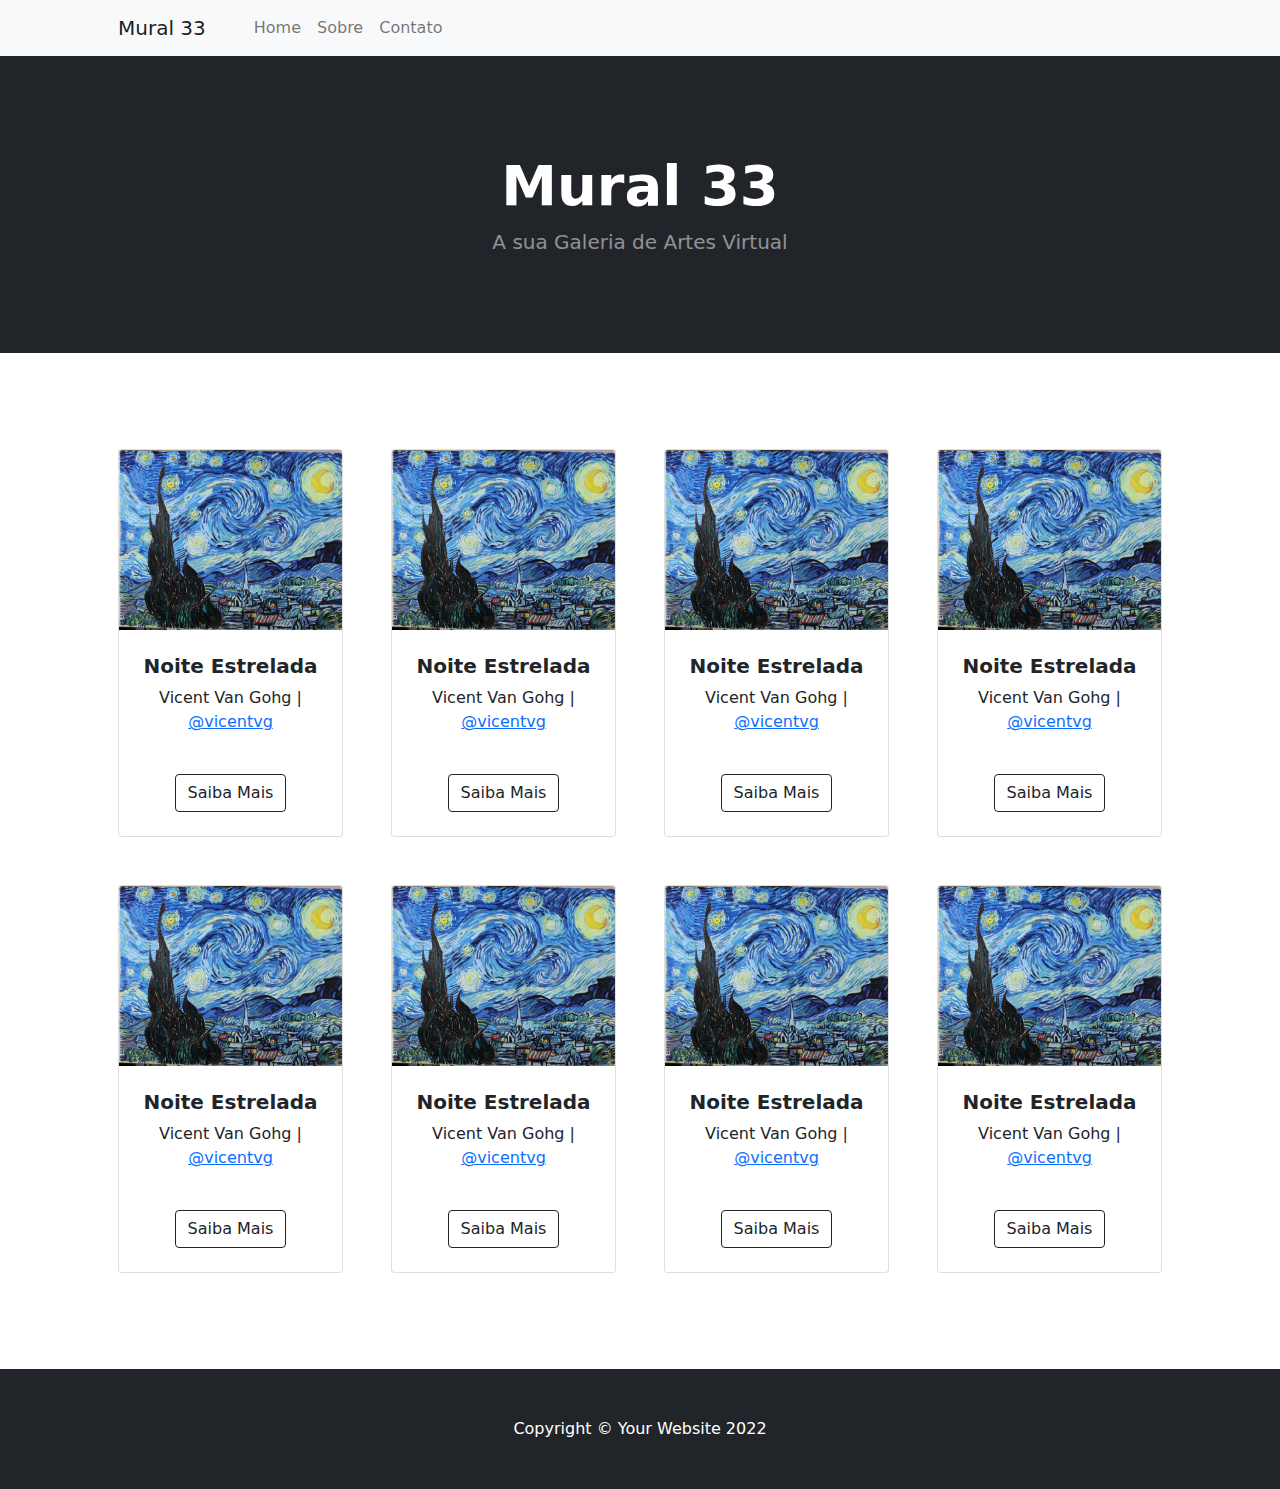
<file: projeto-integrador-main/index.html>
<!DOCTYPE html>
<html lang="en">
    <head>
        <meta charset="utf-8" />
        <meta name="viewport" content="width=device-width, initial-scale=1, shrink-to-fit=no" />
        <meta name="description" content="" />
        <meta name="author" content="" />
        <title>Mural 33 | Galeria Online</title>
        <!-- Favicon-->
        <link rel="icon" type="image/x-icon" href="assets/favicon.ico" />
        <!-- Bootstrap icons-->
        <link href="https://cdn.jsdelivr.net/npm/bootstrap-icons@1.5.0/font/bootstrap-icons.css" rel="stylesheet" />
        <!-- Core theme CSS (includes Bootstrap)-->
        <link href="css/styles.css" rel="stylesheet" />
        <style> @import url('https://fonts.googleapis.com/css2?family=Bebas+Neue&display=swap'); </style>
    </head>
    <body>
        <!-- Navigation-->
        <nav class="navbar navbar-expand-lg navbar-light bg-light">
            <div class="container px-4 px-lg-5">
                <a class="navbar-brand" href="index.html">Mural 33</a>
                <button class="navbar-toggler" type="button" data-bs-toggle="collapse" data-bs-target="#navbarSupportedContent" aria-controls="navbarSupportedContent" aria-expanded="false" aria-label="Toggle navigation"><span class="navbar-toggler-icon"></span></button>
                <div class="collapse navbar-collapse" id="navbarSupportedContent">
                    <ul class="navbar-nav me-auto mb-2 mb-lg-0 ms-lg-4">
                        <li class="nav-item"><a class="nav-link" href="index.html">Home</a></li>
                        <li class="nav-item"><a class="nav-link" href="sobre.html">Sobre</a></li>
                        <li class="nav-item"><a class="nav-link" href="cadastrar.php">Contato</a></li>
                    </ul>
                    
                </div>
            </div>
        </nav>
        <!-- Header-->
        <header class="bg-dark py-5">
            <div class="container px-4 px-lg-5 my-5">
                <div class="text-center text-white">
                    <h1 class="display-4 fw-bolder" >Mural 33</h1>
                    <p class="lead fw-normal text-white-50 mb-0">A sua Galeria de Artes Virtual</p>
                </div>
            </div>
        </header>
        <!-- Section-->
        <section class="py-5">
            <div class="container px-4 px-lg-5 mt-5">
                <div class="row gx-4 gx-lg-5 row-cols-2 row-cols-md-3 row-cols-xl-4 justify-content-center">
                    <div class="col mb-5">
                        <div class="card h-100">
                            <!-- Product image-->
                            <img class="card-img-top" src="assets/foto1.jpeg" alt="..." />
                            <!-- Product details-->
                            <div class="card-body p-4">
                                <div class="text-center">
                                    <!-- Nome Arte-->
                                    <h5 class="fw-bolder">Noite Estrelada</h5>
                                    <!-- Descrição-->
                                    <p>
                                       Vicent Van Gohg | <a href="instagram.com.br">@vicentvg</a>
                                    </p>
                                </div>
                            </div>
                            <!-- Product actions-->
                            <div class="card-footer p-4 pt-0 border-top-0 bg-transparent">
                                <div class="text-center"><a class="btn btn-outline-dark mt-auto" href="page1.html">Saiba Mais</a></div>
                            </div>
                        </div>
                    </div>

                    <div class="col mb-5">
                        <div class="card h-100">
                            <!-- Product image-->
                            <img class="card-img-top" src="assets/foto1.jpeg" alt="..." />
                            <!-- Product details-->
                            <div class="card-body p-4">
                                <div class="text-center">
                                    <!-- Nome Arte-->
                                    <h5 class="fw-bolder">Noite Estrelada</h5>
                                    <!-- Descrição-->
                                    <p>
                                       Vicent Van Gohg | <a href="instagram.com.br">@vicentvg</a>
                                    </p>
                                </div>
                            </div>
                            <!-- Product actions-->
                            <div class="card-footer p-4 pt-0 border-top-0 bg-transparent">
                                <div class="text-center"><a class="btn btn-outline-dark mt-auto" href="#">Saiba Mais</a></div>
                            </div>
                        </div>
                    </div>

                    <div class="col mb-5">
                        <div class="card h-100">
                            <!-- Product image-->
                            <img class="card-img-top" src="assets/foto1.jpeg" alt="..." />
                            <!-- Product details-->
                            <div class="card-body p-4">
                                <div class="text-center">
                                    <!-- Nome Arte-->
                                    <h5 class="fw-bolder">Noite Estrelada</h5>
                                    <!-- Descrição-->
                                    <p>
                                       Vicent Van Gohg | <a href="instagram.com.br">@vicentvg</a>
                                    </p>
                                </div>
                            </div>
                            <!-- Product actions-->
                            <div class="card-footer p-4 pt-0 border-top-0 bg-transparent">
                                <div class="text-center"><a class="btn btn-outline-dark mt-auto" href="#">Saiba Mais</a></div>
                            </div>
                        </div>
                    </div>

                    <div class="col mb-5">
                        <div class="card h-100">
                            <!-- Product image-->
                            <img class="card-img-top" src="assets/foto1.jpeg" alt="..." />
                            <!-- Product details-->
                            <div class="card-body p-4">
                                <div class="text-center">
                                    <!-- Nome Arte-->
                                    <h5 class="fw-bolder">Noite Estrelada</h5>
                                    <!-- Descrição-->
                                    <p>
                                       Vicent Van Gohg | <a href="instagram.com.br">@vicentvg</a>
                                    </p>
                                </div>
                            </div>
                            <!-- Product actions-->
                            <div class="card-footer p-4 pt-0 border-top-0 bg-transparent">
                                <div class="text-center"><a class="btn btn-outline-dark mt-auto" href="#">Saiba Mais</a></div>
                            </div>
                        </div>
                    </div>

                    <div class="col mb-5">
                        <div class="card h-100">
                            <!-- Product image-->
                            <img class="card-img-top" src="assets/foto1.jpeg" alt="..." />
                            <!-- Product details-->
                            <div class="card-body p-4">
                                <div class="text-center">
                                    <!-- Nome Arte-->
                                    <h5 class="fw-bolder">Noite Estrelada</h5>
                                    <!-- Descrição-->
                                    <p>
                                       Vicent Van Gohg | <a href="instagram.com.br">@vicentvg</a>
                                    </p>
                                </div>
                            </div>
                            <!-- Product actions-->
                            <div class="card-footer p-4 pt-0 border-top-0 bg-transparent">
                                <div class="text-center"><a class="btn btn-outline-dark mt-auto" href="#">Saiba Mais</a></div>
                            </div>
                        </div>
                    </div>

                    <div class="col mb-5">
                        <div class="card h-100">
                            <!-- Product image-->
                            <img class="card-img-top" src="assets/foto1.jpeg" alt="..." />
                            <!-- Product details-->
                            <div class="card-body p-4">
                                <div class="text-center">
                                    <!-- Nome Arte-->
                                    <h5 class="fw-bolder">Noite Estrelada</h5>
                                    <!-- Descrição-->
                                    <p>
                                       Vicent Van Gohg | <a href="instagram.com.br">@vicentvg</a>
                                    </p>
                                </div>
                            </div>
                            <!-- Product actions-->
                            <div class="card-footer p-4 pt-0 border-top-0 bg-transparent">
                                <div class="text-center"><a class="btn btn-outline-dark mt-auto" href="#">Saiba Mais</a></div>
                            </div>
                        </div>
                    </div>

                    <div class="col mb-5">
                        <div class="card h-100">
                            <!-- Product image-->
                            <img class="card-img-top" src="assets/foto1.jpeg" alt="..." />
                            <!-- Product details-->
                            <div class="card-body p-4">
                                <div class="text-center">
                                    <!-- Nome Arte-->
                                    <h5 class="fw-bolder">Noite Estrelada</h5>
                                    <!-- Descrição-->
                                    <p>
                                       Vicent Van Gohg | <a href="instagram.com.br">@vicentvg</a>
                                    </p>
                                </div>
                            </div>
                            <!-- Product actions-->
                            <div class="card-footer p-4 pt-0 border-top-0 bg-transparent">
                                <div class="text-center"><a class="btn btn-outline-dark mt-auto" href="#">Saiba Mais</a></div>
                            </div>
                        </div>
                    </div>

                    <div class="col mb-5">
                        <div class="card h-100">
                            <!-- Product image-->
                            <img class="card-img-top" src="assets/foto1.jpeg" alt="..." />
                            <!-- Product details-->
                            <div class="card-body p-4">
                                <div class="text-center">
                                    <!-- Nome Arte-->
                                    <h5 class="fw-bolder">Noite Estrelada</h5>
                                    <!-- Descrição-->
                                    <p>
                                       Vicent Van Gohg | <a href="instagram.com.br">@vicentvg</a>
                                    </p>
                                </div>
                            </div>
                            <!-- Product actions-->
                            <div class="card-footer p-4 pt-0 border-top-0 bg-transparent">
                                <div class="text-center"><a class="btn btn-outline-dark mt-auto" href="#">Saiba Mais</a></div>
                            </div>
                        </div>
                    </div>    
                   
                </div>
            </div>
        </section>
        <!-- Footer-->
        <footer class="py-5 bg-dark">
            <div class="container"><p class="m-0 text-center text-white">Copyright &copy; Your Website 2022</p></div>
        </footer>
        <!-- Bootstrap core JS-->
        <script src="https://cdn.jsdelivr.net/npm/bootstrap@5.1.3/dist/js/bootstrap.bundle.min.js"></script>
        <!-- Core theme JS-->
        <script src="js/scripts.js"></script>
    </body>
</html>
</file>
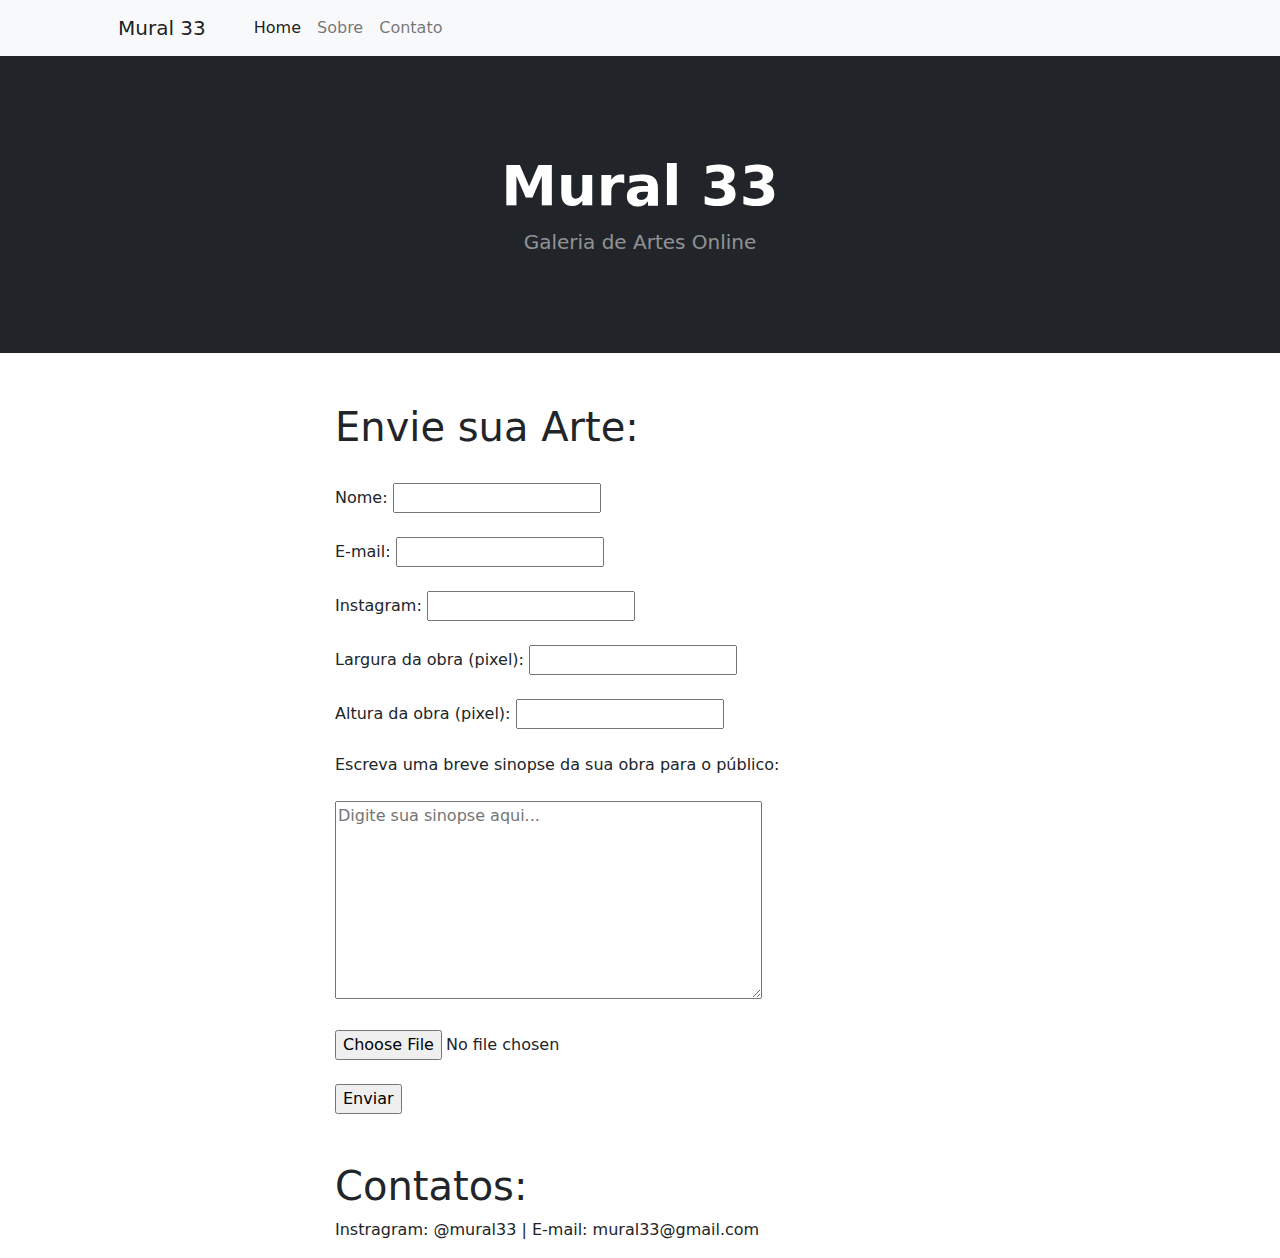
<file: projeto-integrador-main/contato.html>
<!DOCTYPE html>
<html lang="en">
    <head>
        <meta charset="utf-8" />
        <meta name="viewport" content="width=device-width, initial-scale=1, shrink-to-fit=no" />
        <meta name="description" content="" />
        <meta name="author" content="" />
        <title>Mural 33 | Galeria Online</title>
        <!-- Favicon-->
        <link rel="icon" type="image/x-icon" href="assets/favicon.ico" />
        <!-- Bootstrap icons-->
        <link href="https://cdn.jsdelivr.net/npm/bootstrap-icons@1.5.0/font/bootstrap-icons.css" rel="stylesheet" />
        <!-- Core theme CSS (includes Bootstrap)-->
        <link href="css/styles.css" rel="stylesheet" />
        
    </head>
    <body>
        <!-- Navigation-->
        <nav class="navbar navbar-expand-lg navbar-light bg-light">
            <div class="container px-4 px-lg-5">
                <a class="navbar-brand" href="index.html">Mural 33</a>
                <button class="navbar-toggler" type="button" data-bs-toggle="collapse" data-bs-target="#navbarSupportedContent" aria-controls="navbarSupportedContent" aria-expanded="false" aria-label="Toggle navigation"><span class="navbar-toggler-icon"></span></button>
                <div class="collapse navbar-collapse" id="navbarSupportedContent">
                    <ul class="navbar-nav me-auto mb-2 mb-lg-0 ms-lg-4">
                        <li class="nav-item"><a class="nav-link active" aria-current="page" href="index.html">Home</a></li>
                        <li class="nav-item"><a class="nav-link" href="sobre.html">Sobre</a></li>
                        <li class="nav-item"><a class="nav-link" href="contato.html">Contato</a></li>
                    </ul>
                    
                </div>
            </div>
        </nav>
        <!-- Header-->
        <header class="bg-dark py-5">
            <div class="container px-4 px-lg-5 my-5">
                <div class="text-center text-white">
                    <h1 class="display-4 fw-bolder">Mural 33</h1>
                    <p class="lead fw-normal text-white-50 mb-0">Galeria de Artes Online</p>
                </div>
            </div>
        </header>
        <section>

        <div class="upload">
        <form action="" method="post" enctype="multipart/form-data">
            <h1>
                    Envie sua Arte:
            </h1> <br>
            <div class="letra">
            Nome:
            <input type="text"><br><br>
            E-mail:
            <input type="text"><br><br>
            Instagram:
            <input type="text"><br><br>
            Largura da obra (pixel):
            <input type="text"><br><br>
            Altura da obra (pixel):
            <input type="text"><br><br>
            Escreva uma breve sinopse da sua obra para o público: <br><br>
            <textarea name="sinopse" id="sinopse" cols="50" rows="8" placeholder="Digite sua sinopse aqui..."></textarea><br><br>
            <input type="file" name="arquivo" id="arquivo"> <br><br>
            <input type="submit" value="Enviar"><br>
           </div>
       </form><br><br>

       <h1>
        Contatos:
       </h1>

       <p>
         Instragram: @mural33 | E-mail: mural33@gmail.com
       </p>
    </div>
</file>
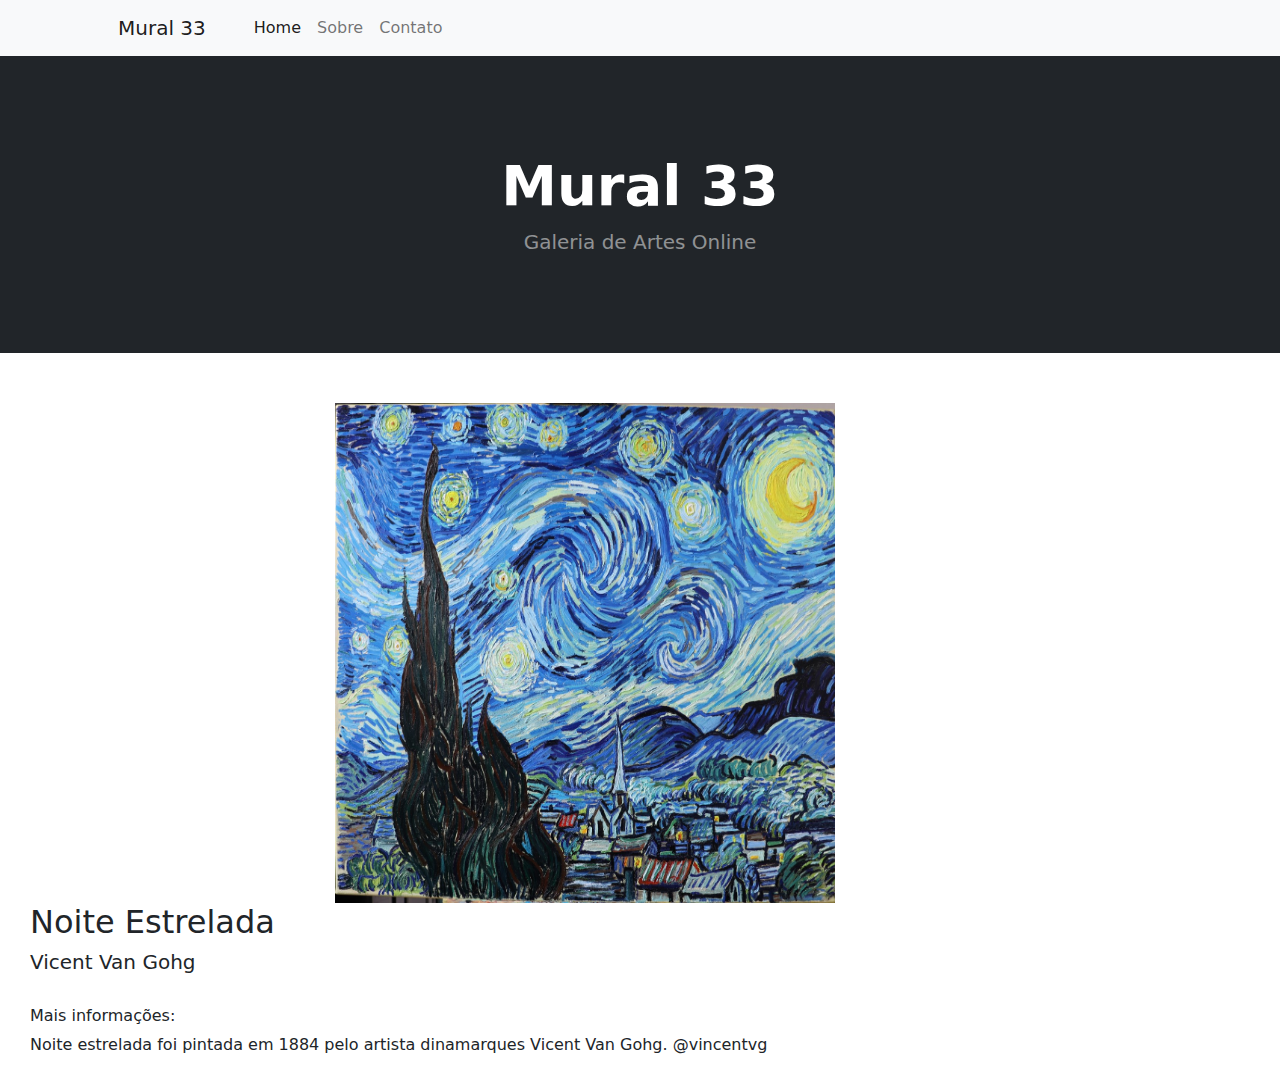
<file: projeto-integrador-main/page1.html>
<!DOCTYPE html>
<html lang="en">
    <head>
        <meta charset="utf-8" />
        <meta name="viewport" content="width=device-width, initial-scale=1, shrink-to-fit=no" />
        <meta name="description" content="" />
        <meta name="author" content="" />
        <title>Mural 33 | Galeria Online</title>
        <!-- Favicon-->
        <link rel="icon" type="image/x-icon" href="assets/favicon.ico" />
        <!-- Bootstrap icons-->
        <link href="https://cdn.jsdelivr.net/npm/bootstrap-icons@1.5.0/font/bootstrap-icons.css" rel="stylesheet" />
        <!-- Core theme CSS (includes Bootstrap)-->
        <link href="css/styles.css" rel="stylesheet" />
    </head>
    <body>
        <!-- Navigation-->
        <nav class="navbar navbar-expand-lg navbar-light bg-light">
            <div class="container px-4 px-lg-5">
                <a class="navbar-brand" href="index.html">Mural 33</a>
                <button class="navbar-toggler" type="button" data-bs-toggle="collapse" data-bs-target="#navbarSupportedContent" aria-controls="navbarSupportedContent" aria-expanded="false" aria-label="Toggle navigation"><span class="navbar-toggler-icon"></span></button>
                <div class="collapse navbar-collapse" id="navbarSupportedContent">
                    <ul class="navbar-nav me-auto mb-2 mb-lg-0 ms-lg-4">
                        <li class="nav-item"><a class="nav-link active" aria-current="page" href="index.html">Home</a></li>
                        <li class="nav-item"><a class="nav-link" href="sobre.html">Sobre</a></li>
                        <li class="nav-item"><a class="nav-link" href="contato.html">Contato</a></li>
                    </ul>
                    
                </div>
            </div>
        </nav>
        <!-- Header-->
        <header class="bg-dark py-5">
            <div class="container px-4 px-lg-5 my-5">
                <div class="text-center text-white">
                    <h1 class="display-4 fw-bolder">Mural 33</h1>
                    <p class="lead fw-normal text-white-50 mb-0">Galeria de Artes Online</p>
                </div>
            </div>
        </header>
       <section>
           <img src="assets/foto1.jpeg" alt="" class="imgPag">
           
           <div class="textoPlace">
           <h2>
               Noite Estrelada
           </h2>
           <h5>
               Vicent Van Gohg
           </h5> <br>

           <h6>
               Mais informações:
           </h6>

           <p>
               Noite estrelada foi pintada em 1884 pelo artista dinamarques Vicent Van Gohg.
               @vincentvg
           </p>
        </div>
       </section>
</file>
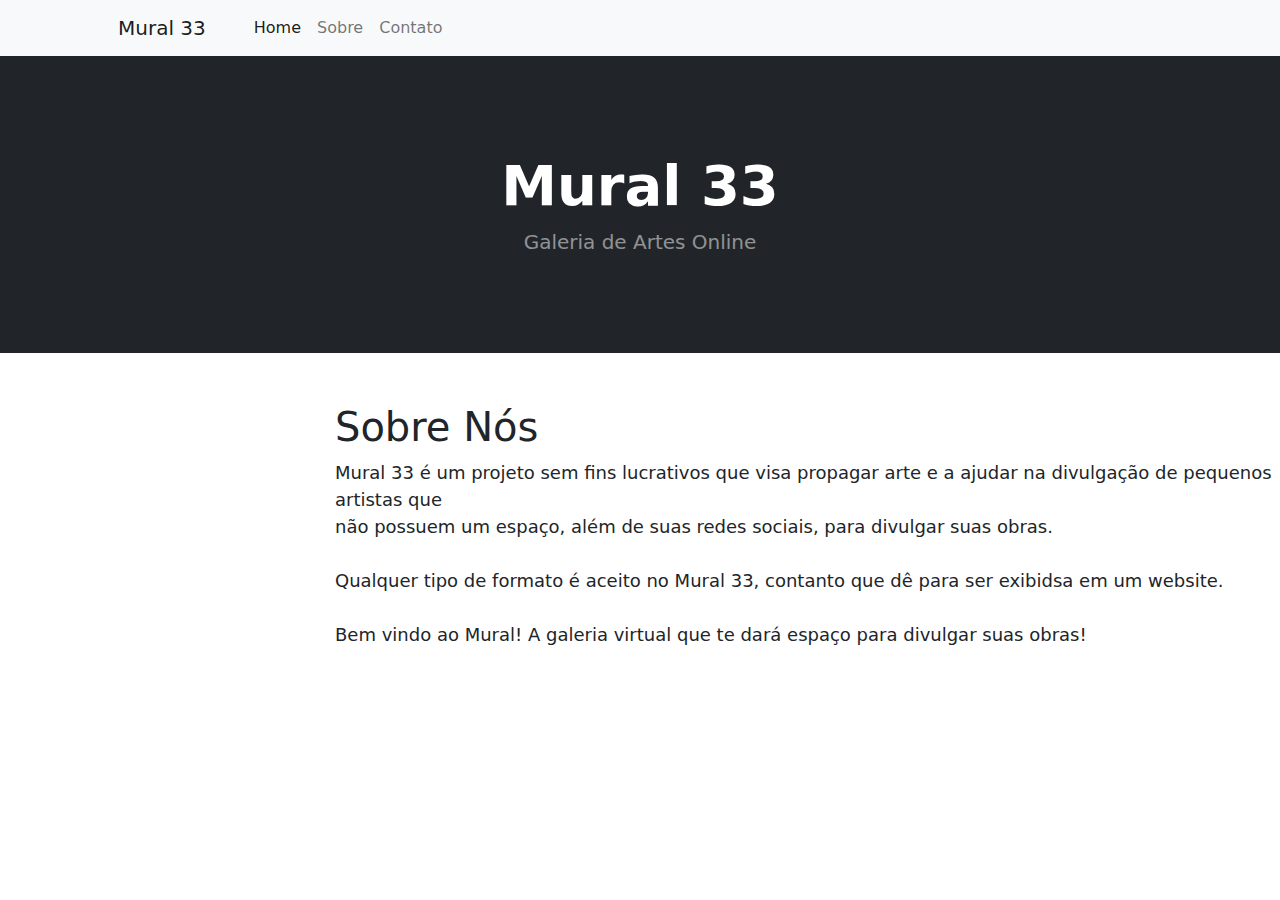
<file: projeto-integrador-main/sobre.html>
<!DOCTYPE html>
<html lang="en">
    <head>
        <meta charset="utf-8" />
        <meta name="viewport" content="width=device-width, initial-scale=1, shrink-to-fit=no" />
        <meta name="description" content="" />
        <meta name="author" content="" />
        <title>Mural 33 | Galeria Online</title>
        <!-- Favicon-->
        <link rel="icon" type="image/x-icon" href="assets/favicon.ico" />
        <!-- Bootstrap icons-->
        <link href="https://cdn.jsdelivr.net/npm/bootstrap-icons@1.5.0/font/bootstrap-icons.css" rel="stylesheet" />
        <!-- Core theme CSS (includes Bootstrap)-->
        <link href="css/styles.css" rel="stylesheet" />
    </head>
    <body>
        <!-- Navigation-->
        <nav class="navbar navbar-expand-lg navbar-light bg-light">
            <div class="container px-4 px-lg-5">
                <a class="navbar-brand" href="index.html">Mural 33</a>
                <button class="navbar-toggler" type="button" data-bs-toggle="collapse" data-bs-target="#navbarSupportedContent" aria-controls="navbarSupportedContent" aria-expanded="false" aria-label="Toggle navigation"><span class="navbar-toggler-icon"></span></button>
                <div class="collapse navbar-collapse" id="navbarSupportedContent">
                    <ul class="navbar-nav me-auto mb-2 mb-lg-0 ms-lg-4">
                        <li class="nav-item"><a class="nav-link active" aria-current="page" href="#!">Home</a></li>
                        <li class="nav-item"><a class="nav-link" href="sobre.html">Sobre</a></li>
                        <li class="nav-item"><a class="nav-link" href="contato.html">Contato</a></li>
                    </ul>
                    
                </div>
            </div>
        </nav>
        <!-- Header-->
        <header class="bg-dark py-5">
            <div class="container px-4 px-lg-5 my-5">
                <div class="text-center text-white">
                    <h1 class="display-4 fw-bolder">Mural 33</h1>
                    <p class="lead fw-normal text-white-50 mb-0">Galeria de Artes Online</p>
                </div>
            </div>
        </header>
        <section>
            <div class="sobre">
            <h1>Sobre Nós</h1>
            <p>Mural 33 é um projeto sem fins lucrativos que visa propagar arte e a ajudar na divulgação de pequenos artistas que <br>
            não possuem um espaço, além de suas redes sociais, para divulgar suas obras. <br><br>
            Qualquer tipo de formato é aceito no Mural 33, contanto que dê para ser exibidsa em um website. <br><br>
            Bem vindo ao Mural! A galeria virtual que te dará espaço para divulgar suas obras!
        </div>

        </p>
        </section>
</file>
